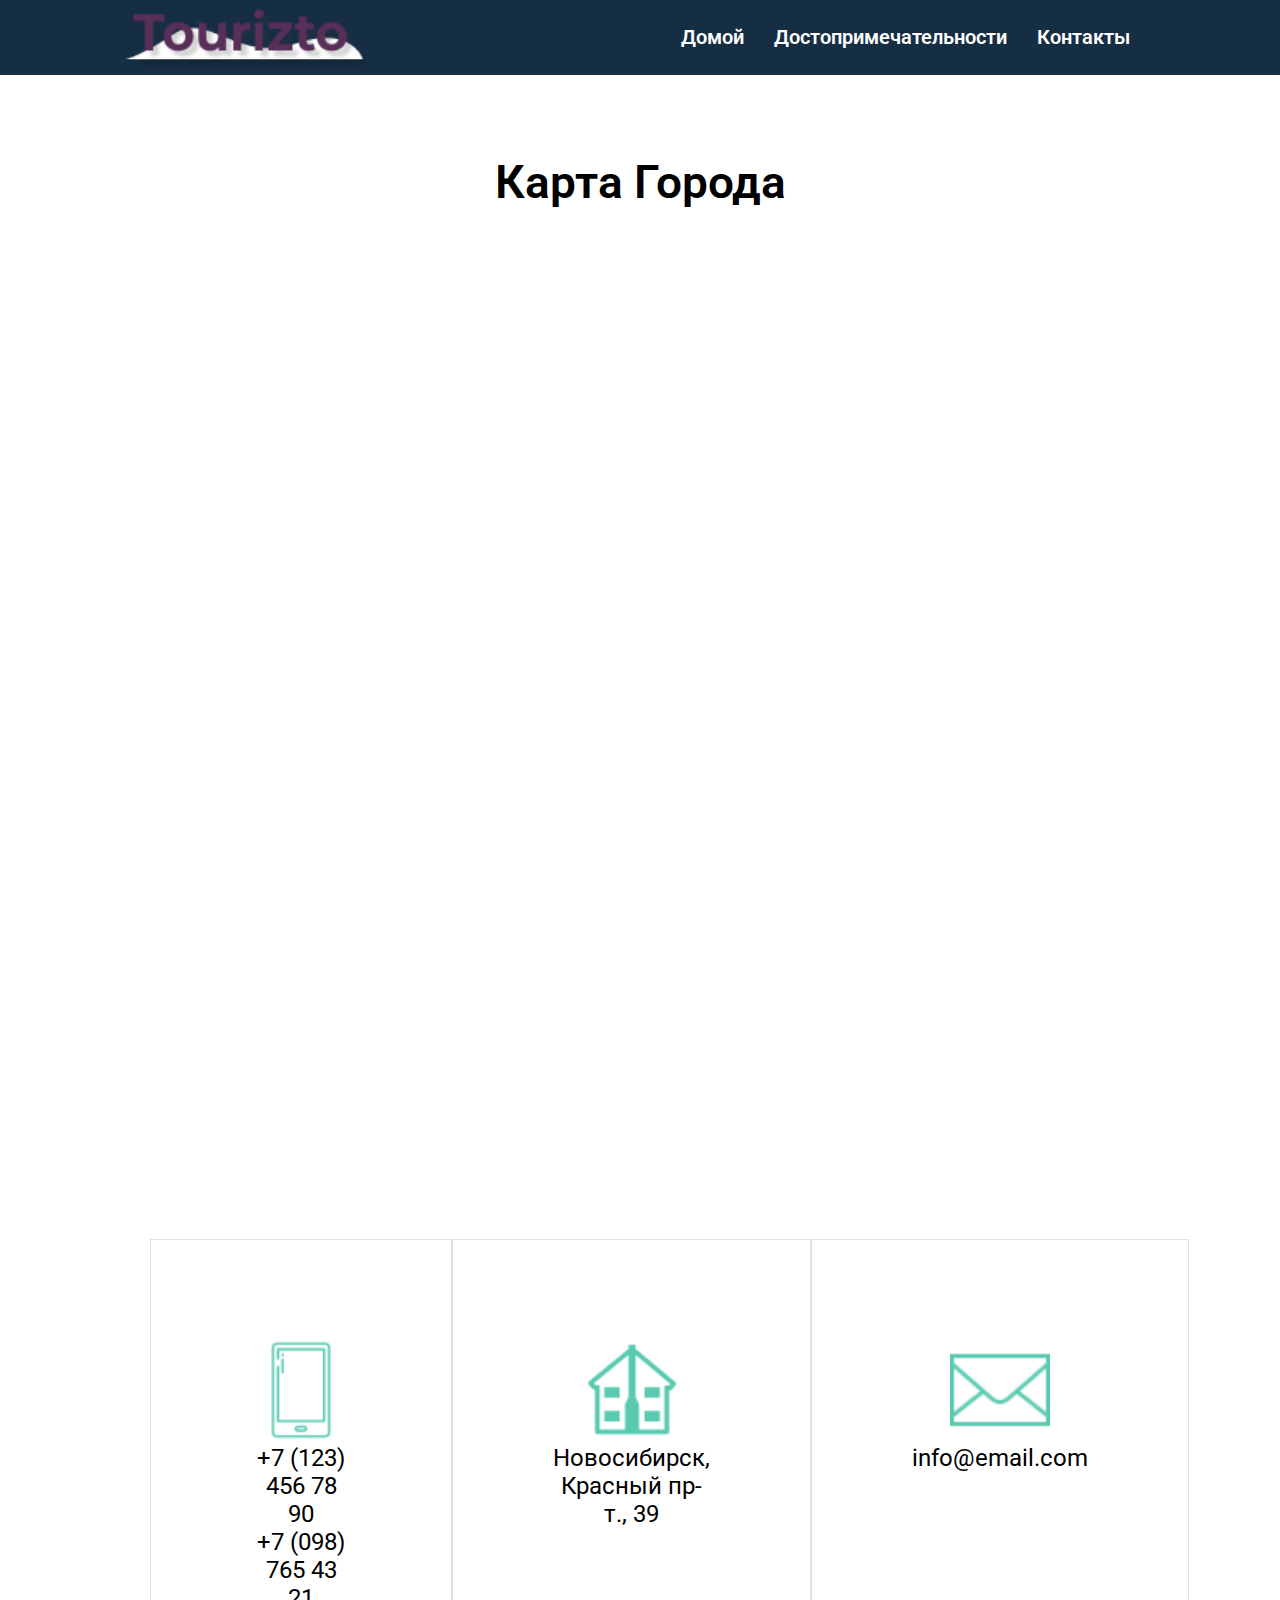
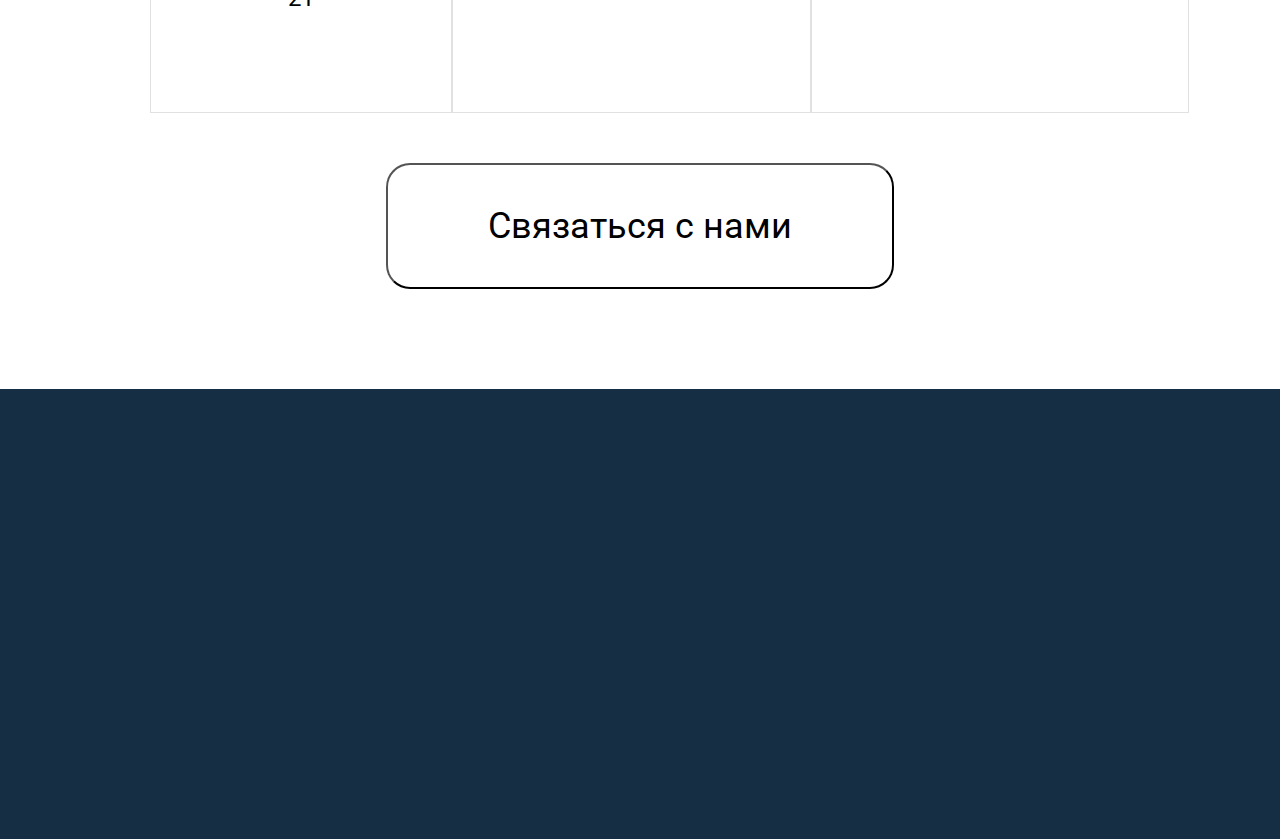
<file: contact/contact.html>
<!DOCTYPE html>
<html lang="ru">
<head>
    <meta charset="UTF-8">
    <meta name="viewport" content="width=device-width, initial-scale=1.0">
    <title>Контакты</title>
    <link rel="shortcut icon" href="../assets/img/title.png">
    <link rel="stylesheet" href="./assets/css/style.css">
    <link rel="preconnect" href="https://fonts.googleapis.com">
    <link rel="preconnect" href="https://fonts.gstatic.com" crossorigin>
    <link href="https://fonts.googleapis.com/css2?family=Roboto:ital,wght@0,100;0,300;0,400;0,500;0,700;0,900;1,100;1,300;1,400;1,500;1,700;1,900&display=swap" rel="stylesheet">
</head>
<body>
    <header class="header">
        <nav class="header__nav">
            <img src="../assets/img/logo.webp" alt="logo" class="header__img">
            <ul class="header__list">
                <li><a href="../index.html">Домой</a></li>
                <li><a href="../sight/attraction.html">Достопримечательности</a></li>
                <li><a href="#">Контакты</a></li>
            </ul>
        </nav>
        <div class="menu">
            <input type="checkbox" id="burger-checkbox" class="burger-checkbox">
            <label for="burger-checkbox" class="burger"></label>
            <ul class="menu-list">
                <li><a class="menu-item" href="../index.html">Домой</a></li>
                <li><a class="menu-item" href="../sight/attraction.html">Достопримечательности</a></li>
                <li><a class="menu-item" href="#">Контакты</a></li>
            </ul>
        </div>
    </header>
    <section class="map">
        <h2 class="populyar__title">Карта Города</h2>
        <div>
            <iframe src="https://www.google.com/maps/embed?pb=!1m18!1m12!1m3!1d146572.12996800884!2d82.6376118173874!3d54.96977535273135!2m3!1f0!2f0!3f0!3m2!1i1024!2i768!4f13.1!3m3!1m2!1s0x42dfe5e190cc4d97%3A0x9b3a0673e1d3e985!2z0J3QvtCy0L7RgdC40LHQuNGA0YHQuiwg0J3QvtCy0L7RgdC40LHQuNGA0YHQutCw0Y8g0L7QsdC7Lg!5e0!3m2!1sru!2sru!4v1728895093193!5m2!1sru!2sru" width="1700" height="900" style="border:0;" allowfullscreen="" loading="lazy" referrerpolicy="no-referrer-when-downgrade"></iframe>
        </div>
    </section>
    <section class="about">
        <div class="about__main">
            <div>
                <img src="./assets/img/smartphone.png" alt="" width="100px" height="100px">
                <div>
                    <p>+7 (123) 456 78 90</p>
                    <p>+7 (098) 765 43 21</p>
                </div>
            </div>
        </div>
        <div class="about__main">
            <div>
                <img src="./assets/img/home.png" alt="" width="100px" height="100px">
                <div>
                    <p>Новосибирск, Красный пр-т., 39</p>
                </div>
            </div>
        </div>
        <div class="about__main">
            <div>
                <img src="./assets/img/message.png" alt="" width="100px" height="100px">
                <div class="about__hr"></div>
                <div>
                    <p>info@email.com</p>
                </div>
            </div>
        </div>
    </section>
    <section class="container">
        <button id="open">Связаться с нами</button>
        <div id="modal" class="modal">
            <div class="modal__content">
                <span class="close">&times;</span>
                <div class="main__content">
                    <form class="obratnuj__zvonok" autocomplete="off" action='email.php' method='post'>
                        <div class ="form__zvonok"> 
                            <div>
                                <label>Имя<span>*</span></label>
                                <input type ='text' name ='username' required></div>
                            <div>
                                <label>Номер телефона(с кодом)<span>*</span></label>
                                <input type='text' name='usernumber' required></div>
                            <div>
                                <label>Сообщение</label>
                                <input type='text' name='question'>
                            </div>
                            <input class="send__mail" type='submit' value='Послать заявку'>
                        </div>
                    </form>
                </div>
            </div>
        </div>
    </section>
        <footer class="footer">
        <div>
            <ul class="animate_h1">
                <li class="footer__title1">Наши Контакты</li>
                <li class="footer__text"><img src="../assets/img/phone.png" alt="call" width="30px" height="30px"><p>+7 (123) 456 78 90</p></li>
                <li class="footer__text"><img src="../assets/img/pismo.png" alt="email" width="30px" height="30px"><p>info@email.com</p></li>
                <li class="footer__text"><img src="../assets/img/cart.png" alt="market" width="30px" height="30px"><p>Г.Новосибирск ул,Пушкина<br> дом Калатушкина 1А</p></li>
            </ul>
            <ul class="footer__title2 animate_a">
                <li class="footer__title"><a href="https://be30nch1k.github.io/snake.github.io/">Популярные новости</a></li>
                <li class="footer__text"><a class="footer__nav footer__text1" href="https://iz.ru/1757300/2024-09-11/zammera-sergunina-rasskazala-o-samykh-populiarnykh-ekskursiiakh-na-vdnkh">Заммэра Сергунина рассказала о самых<br> популярных экскурсиях на ВДНХ</a></li>
                <li class="footer__text"><a class="footer__nav footer__text1" href="https://iz.ru/1767613/2024-10-01/moskvichei-i-gostei-goroda-priglasili-na-novyi-sezon-ekskursii-otkroimosprom">Москвичей и гостей города пригласили на новый<br> сезон экскурсий «Открой#Моспром»</a></li>
            </ul>
            <ul class="footer__title3 animate_text_two">
                <li class="footer__title">Быстрые ссылки</li>
                <li class="footer__nav"><a class="footer__nav" href="">Домой</a></li>
                <li class="footer__nav"><a class="footer__nav" href="">Достопримечательности</a></li>
                <li class="footer__nav"><a class="footer__nav" href="">Контакты</a></li>
            </ul>
        </div>
    </footer>
    <script src="./assets/JS/script.js"></script>
</body>
</html>
</file>
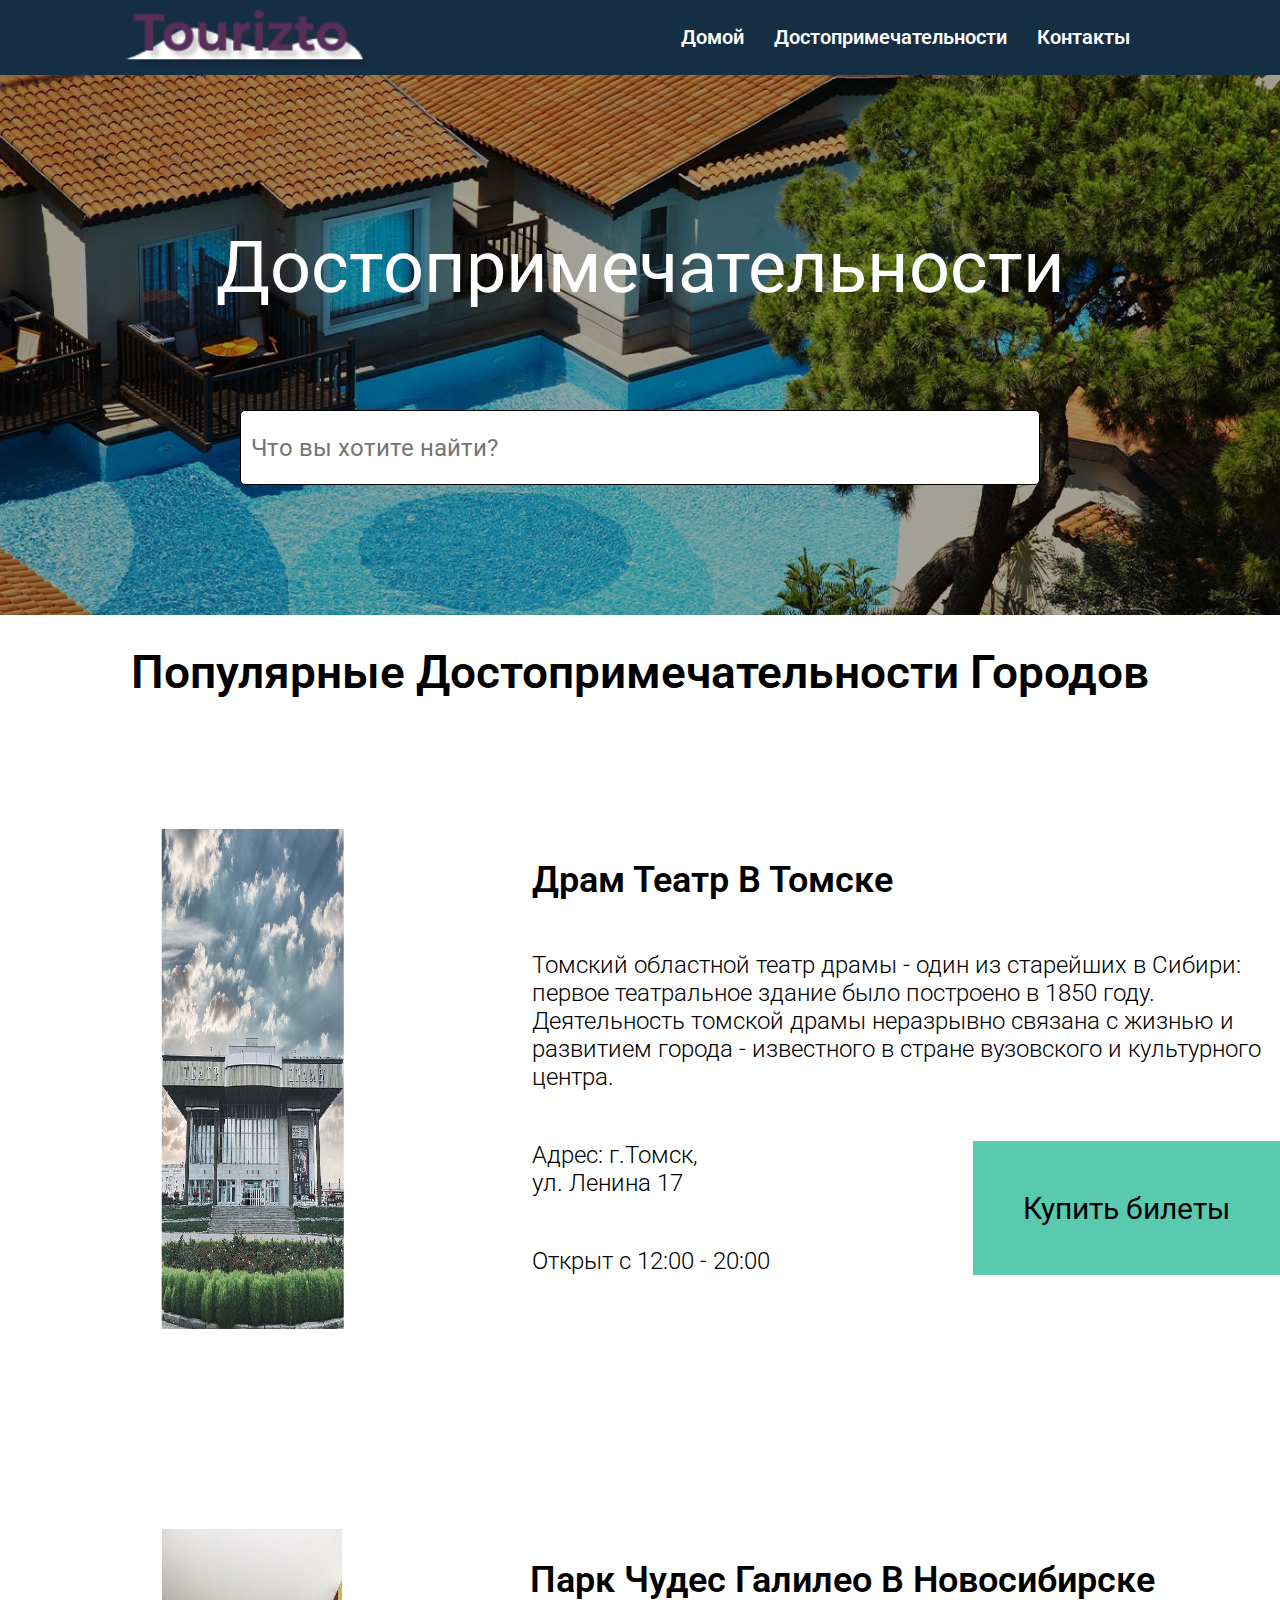
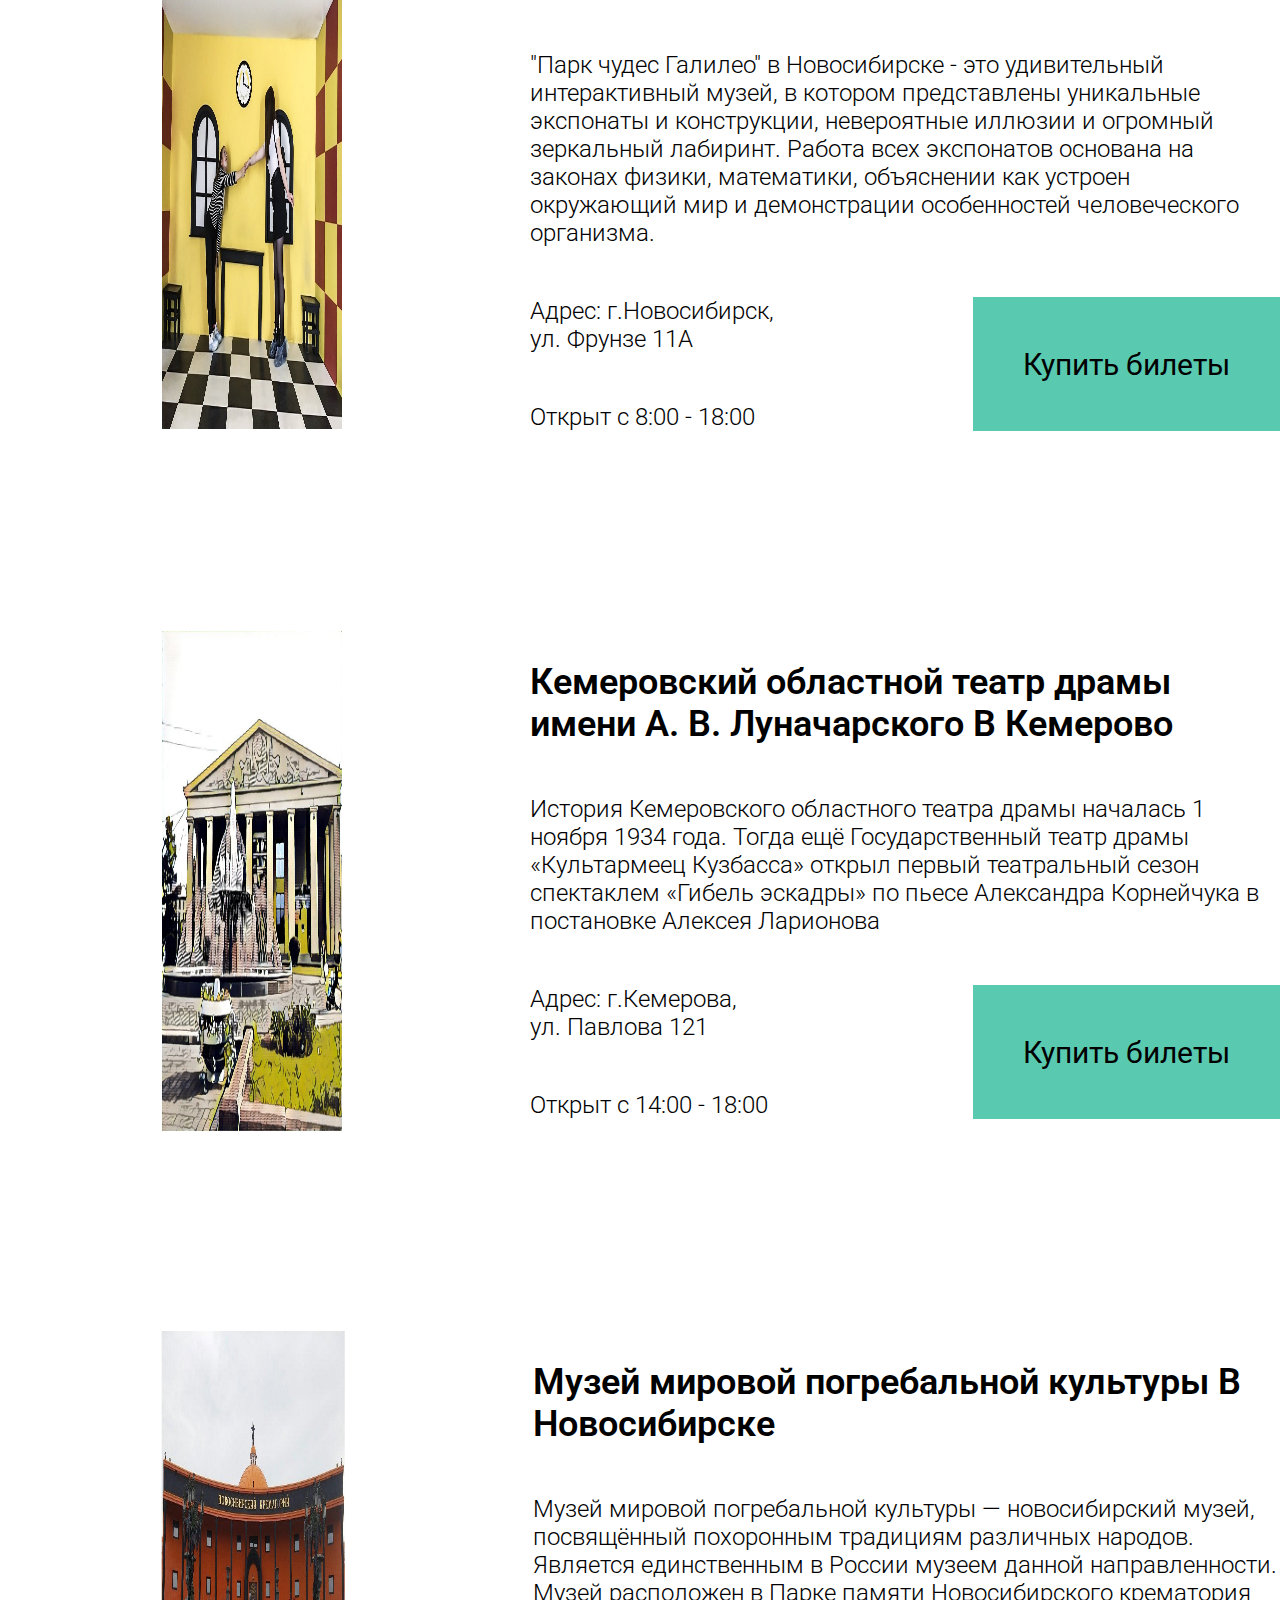
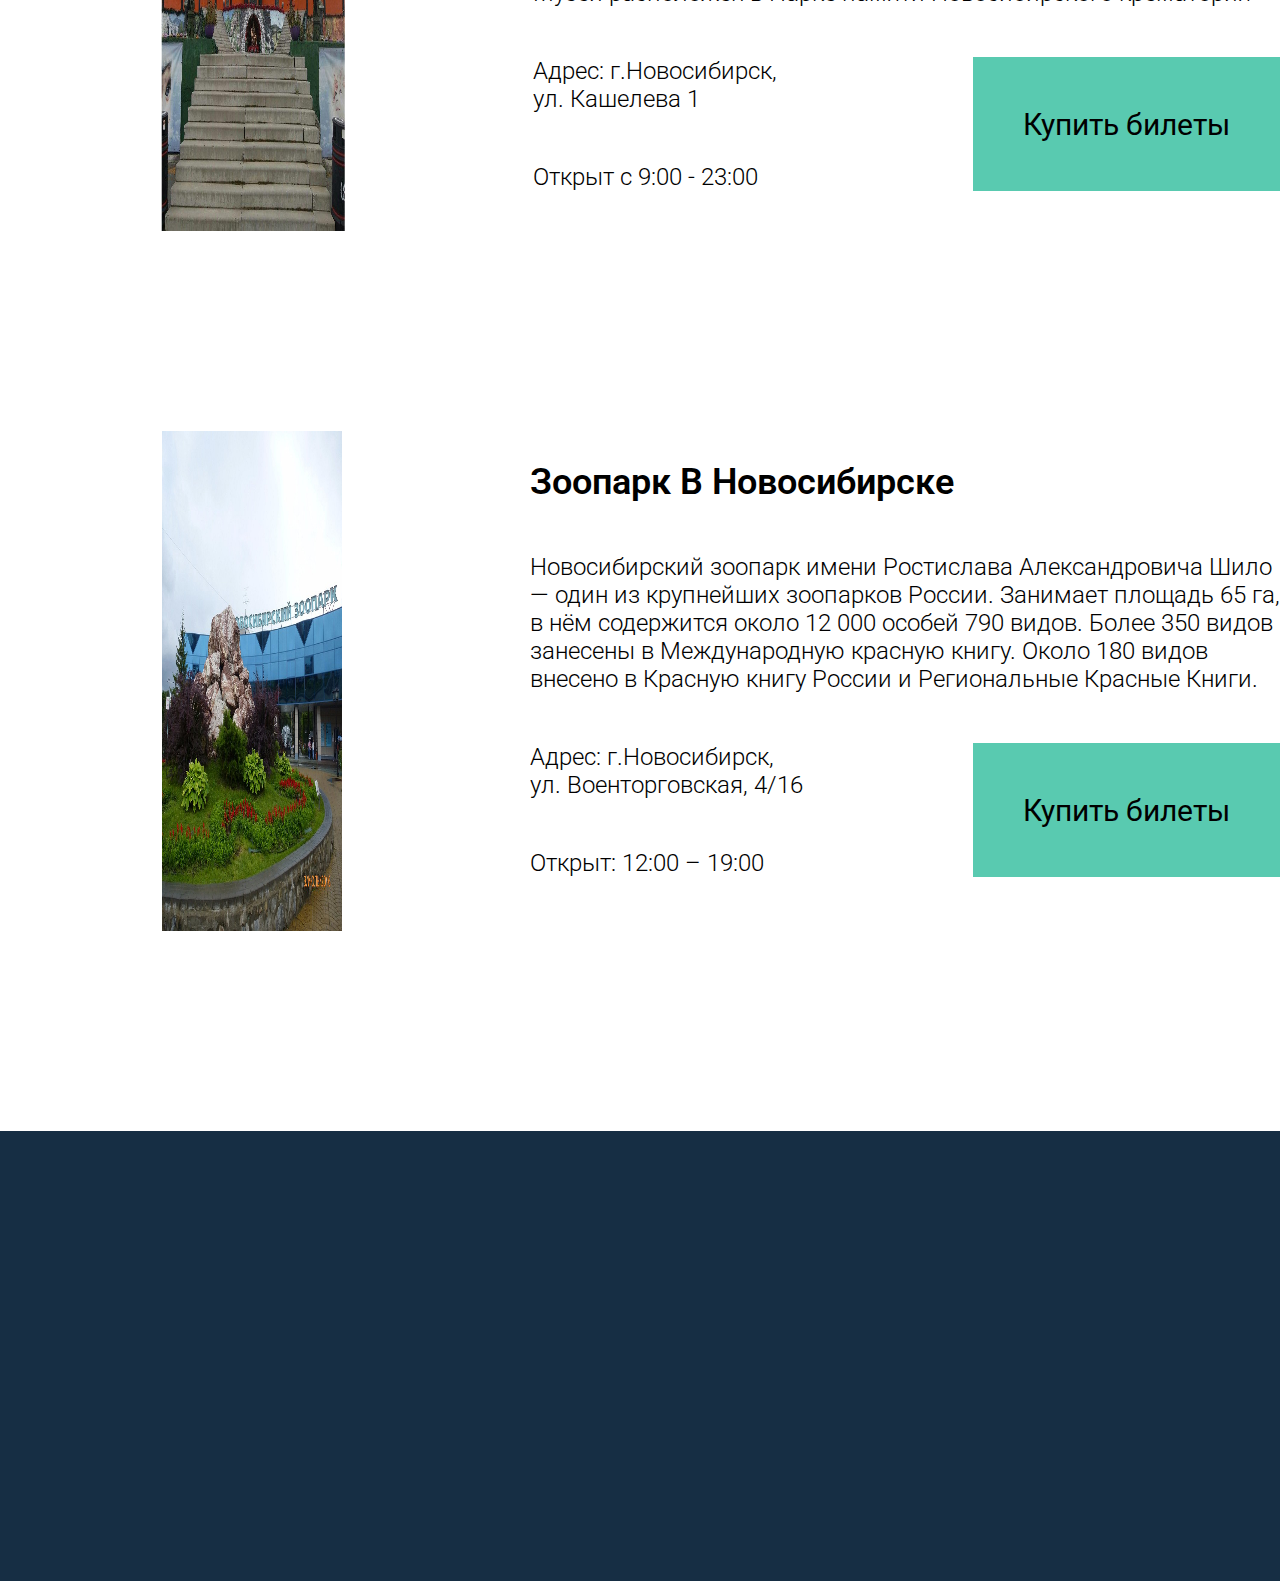
<file: sight/attraction.html>
<!DOCTYPE html>
<html lang="ru">
<head>
    <meta charset="UTF-8">
    <meta name="viewport" content="width=device-width, initial-scale=1.0">
    <title>Достопримечательности</title>
    <link rel="shortcut icon" href="../assets/img/title.png">
    <link rel="stylesheet" href="./assets/css/style.css">
    <link rel="preconnect" href="https://fonts.googleapis.com">
    <link rel="preconnect" href="https://fonts.gstatic.com" crossorigin>
    <link href="https://fonts.googleapis.com/css2?family=Roboto:ital,wght@0,100;0,300;0,400;0,500;0,700;0,900;1,100;1,300;1,400;1,500;1,700;1,900&display=swap" rel="stylesheet">
</head>
<body>
    <section>
        <header class="header">
            <nav class="header__nav">
                <img src="../assets/img/logo.webp" alt="logo" class="header__img">
                <ul class="header__list">
                    <li><a href="../index.html">Домой</a></li>
                    <li><a href="#">Достопримечательности</a></li>
                    <li><a href="../contact/contact.html">Контакты</a></li>
                </ul>
            </nav>
            <div class="menu">
                <input type="checkbox" id="burger-checkbox" class="burger-checkbox">
                <label for="burger-checkbox" class="burger"></label>
                <ul class="menu-list">
                    <li><a class="menu-item" href="../index.html">Домой</a></li>
                    <li><a class="menu-item" href="#">Достопримечательности</a></li>
                    <li><a class="menu-item" href="../contact/contact.html">Контакты</a></li>
                </ul>
            </div>
        </header>
        <div class="main__section">
            <div class="header__title">
                <h1>Достопримечательности</h1>
            </div>
            <form class="header__search"> 
                <input class="header__search-poisk" id="searchInput" type="search" name="text" class="search" placeholder="Что вы хотите найти?">
            </form>
        </div>
    </section>
    <section class="info" id="infoSection">
        <h2 class="populyar__title">Популярные Достопримечательности Городов</h2>
        <i class="fa-solid fa-angle-right"></i>
        <div class="info__main" data-title="Драм Театр В Томске">
            <img class="info__img" src="../assets/img/teatr.png" alt="teatr" width="700px" height="500px">
            <div class="info__box">
                <div class="info__title">Драм Театр В Томске</div>
                <p class="info__text">Томский областной театр драмы - один из старейших в Сибири: первое театральное здание было построено в 1850 году. Деятельность томской драмы неразрывно связана с жизнью и развитием города - известного в стране вузовского и культурного центра.</p>
                <div class="info__mini-box">
                    <div class="info__mini-text">
                        <p class="info__text">Адрес: г.Томск,<br> ул. Ленина 17</p>
                        <p class="info__text">Открыт с 12:00 - 20:00</p>
                    </div>
                    <button class="info__btn"><a href="https://www.tomskdrama.ru/">Купить билеты</a></button>
                </div>
            </div>  
        </div>
        <div class="info__main" data-title="Парк Чудес Галилео В Новосибирске">
            <img class="info__img" src="../assets/img/galileo.jpg" alt="galileo" width="700px" height="500px">
            <div class="info__box">
                <div class="info__title">Парк Чудес Галилео В Новосибирске</div>
                <p class="info__text">"Парк чудес Галилео" в Новосибирске - это удивительный интерактивный музей, в котором представлены уникальные экспонаты и конструкции, невероятные иллюзии и огромный зеркальный лабиринт. Работа всех экспонатов основана на законах физики, математики, объяснении как устроен окружающий мир и демонстрации особенностей человеческого организма.</p>
                <div class="info__mini-box">
                    <div class="info__mini-text">
                        <p class="info__text">Адрес: г.Новосибирск,<br> ул. Фрунзе 11А</p>
                        <p class="info__text">Открыт с 8:00 - 18:00</p>
                    </div>
                    <button class="info__btn"><a href="https://nsk.galileopark.ru/price/">Купить билеты</a></button>
                </div>
            </div> 
        </div>
        <div class="info__main" data-title="Кемеровский областной театр драмы имени А. В. Луначарского В Кемерово">
            <img class="info__img" src="../assets/img/teatr2.jpg" alt="teatr_kemerovo" width="700px" height="500px">
            <div class="info__box">
                <div class="info__title">Кемеровский областной театр драмы имени А. В. Луначарского В Кемерово</div>
                <p class="info__text">История Кемеровского областного театра драмы началась 1 ноября 1934 года. Тогда ещё Государственный театр драмы «Культармеец Кузбасса» открыл первый театральный сезон спектаклем «Гибель эскадры» по пьесе Александра Корнейчука в постановке Алексея Ларионова</p>
                <div class="info__mini-box">
                    <div class="info__mini-text">
                        <p class="info__text">Адрес: г.Кемерова,<br> ул. Павлова 121</p>
                        <p class="info__text">Открыт с 14:00 - 18:00</p>
                    </div>
                    <button class="info__btn"><a href="http://www.kemdrama.ru/index.php?option=com_content&view=article&id=234&Itemid=128">Купить билеты</a></button>
                </div>
            </div>  
        </div>
        <div class="info__main" data-title="Музей мировой погребальной культуры В Новосибирске">
            <img class="info__img" src="./assets/img/musei.jpg" alt="musei" width="700px" height="500px">
            <div class="info__box">
                <div class="info__title">Музей мировой погребальной культуры В Новосибирске</div>
                <p class="info__text">Музей мировой погребальной культуры — новосибирский музей, посвящённый похоронным традициям различных народов. Является единственным в России музеем данной направленности. Музей расположен в Парке памяти Новосибирского крематория</p>
                <div class="info__mini-box">
                    <div class="info__mini-text">
                        <p class="info__text">Адрес: г.Новосибирск,<br> ул. Кашелева 1</p>
                        <p class="info__text">Открыт с 9:00 - 23:00</p>
                    </div>
                    <button class="info__btn"><a href="https://musei-smerti.ru/kassyi-po-onlayn-prodazhe-biletov/">Купить билеты</a></button>
                </div>
            </div> 
        </div>
        <div class="info__main" data-title="Зоопарк В Новосибирске">
            <img class="info__img" src="./assets/img/zoo.jpg" alt="zoo" width="700px" height="500px">
            <div class="info__box">
                <div class="info__title">Зоопарк В Новосибирске</div>
                <p class="info__text">Новосибирский зоопарк имени Ростислава Александровича Шило — один из крупнейших зоопарков России. Занимает площадь 65 га, в нём содержится около 12 000 особей 790 видов. Более 350 видов занесены в Международную красную книгу. Около 180 видов внесено в Красную книгу России и Региональные Красные Книги.</p>
                <div class="info__mini-box">
                    <div class="info__mini-text">
                        <p class="info__text">Адрес: г.Новосибирск,<br> ул. Военторговская, 4/16</p>
                        <p class="info__text">Открыт: 12:00 – 19:00</p>
                    </div>
                    <button class="info__btn"><a href="https://zoonovosib.ru/">Купить билеты</a></button>
                </div>
            </div> 
        </div>
    </section>
    <footer class="footer">
        <div>
            <ul class="animate_h1">
                <li class="footer__title1">Наши Контакты</li>
                <li class="footer__text"><img src="../assets/img/phone.png" alt="call" width="30px" height="30px"><p>+7 (123) 456 78 90</p></li>
                <li class="footer__text"><img src="../assets/img/pismo.png" alt="email" width="30px" height="30px"><p>info@email.com</p></li>
                <li class="footer__text"><img src="../assets/img/cart.png" alt="market" width="30px" height="30px"><p>Г.Новосибирск ул,Пушкина<br> дом Калатушкина 1А</p></li>
            </ul>
            <ul class="footer__title2 animate_a">
                <li class="footer__title"><a href="https://be30nch1k.github.io/snake.github.io/">Популярные новости</a></li>
                <li class="footer__text"><a class="footer__nav footer__text1" href="https://iz.ru/1757300/2024-09-11/zammera-sergunina-rasskazala-o-samykh-populiarnykh-ekskursiiakh-na-vdnkh">Заммэра Сергунина рассказала о самых<br> популярных экскурсиях на ВДНХ</a></li>
                <li class="footer__text"><a class="footer__nav footer__text1" href="https://iz.ru/1767613/2024-10-01/moskvichei-i-gostei-goroda-priglasili-na-novyi-sezon-ekskursii-otkroimosprom">Москвичей и гостей города пригласили на новый<br> сезон экскурсий «Открой#Моспром»</a></li>
            </ul>
            <ul class="footer__title3 animate_text_two">
                <li class="footer__title">Быстрые ссылки</li>
                <li class="footer__nav foo"><a class="footer__nav" href="">Домой</a></li>
                <li class="footer__nav"><a class="footer__nav" href="">Достопримечательности</a></li>
                <li class="footer__nav"><a class="footer__nav" href="">Контакты</a></li>
            </ul>
        </div>
    </footer>
    <script src="./assets/JS/script.js"></script>
</body>
</html>
</file>
<file: contact/assets/css/style.css>
* {
  margin: 0;
  padding: 0;
  font-family: roboto;
}

li {
  list-style: none;
}

a {
  text-decoration: none;
}

body {
  overflow-x: hidden;
}

.header {
  background-color: #162e44;
}
@media (max-width: 376px) {
  .header {
    display: flex;
    justify-content: space-around;
  }
}
.header__img {
  top: 10px;
  height: 75px;
  width: 250px;
}
@media (max-width: 376px) {
  .header__img {
    height: 50px;
    width: 175px;
  }
}
.header__nav {
  display: flex;
  justify-content: space-around;
}
.header__list {
  display: flex;
  padding: 25px;
}
@media (max-width: 376px) {
  .header__list {
    display: none;
  }
}
.header__list a {
  color: white;
  font-weight: 500;
  font-size: 16px;
  margin-left: 30px;
}
.header__list a {
  --primary-color: #111;
  --hovered-color: #008cff;
  position: relative;
  display: flex;
  font-weight: 600;
  font-size: 20px;
  gap: 0.5rem;
  align-items: center;
}
.header__list a::after {
  position: absolute;
  content: "";
  width: 0;
  left: 0;
  bottom: -7px;
  background: var(--hovered-color);
  height: 2px;
  transition: 0.3s ease-out;
}
.header__list a:hover::after {
  width: 100%;
}
.header__list a:hover p::before {
  width: 100%;
}
.header__title {
  text-align: center;
  font-weight: 400;
  color: white;
}
.header__title h1 {
  font-size: 72px;
  padding-top: 150px;
  font-weight: 400;
}
@media (max-width: 376px) {
  .header__title h1 {
    font-size: 30px;
    font-weight: 600;
  }
}
.header__title div {
  font-size: 48px;
}
.header__search {
  margin-top: 100px;
  text-align: center;
}
.header__search form {
  position: relative;
  width: 300px;
  margin: 0 auto;
}
.header__search input {
  width: 800px;
  height: 75px;
  padding-left: 10px;
  border: 1px solid #000000;
  border-radius: 5px;
  outline: none;
  background: #ffffff;
  color: #000000;
  font-size: 24px;
}
@media (max-width: 376px) {
  .header__search input {
    width: 350px;
  }
}
.header__search button {
  width: 75px;
  height: 75px;
  border: none;
  background: #512e6d;
  border-radius: 10px;
  cursor: pointer;
}
.header__search button img {
  height: 20px;
  width: 20px;
}
.header__search button:hover {
  background: #9761c4;
  transition: all 0.3s;
}
.header__search button:before {
  content: "";
  font-size: 20px;
  color: #F9F0DA;
}

.menu-item {
  font-size: 16px;
  color: #000;
  padding-left: 10px;
}

.menu-item:hover {
  color: #008cff;
}

.burger-checkbox {
  position: absolute;
  visibility: hidden;
}

.burger {
  position: relative;
  z-index: 1;
  cursor: pointer;
  display: block;
  position: relative;
  border: none;
  background: transparent;
  width: 40px;
  height: 26px;
}

.burger::before,
.burger::after {
  content: "";
  left: 5px;
  position: absolute;
  display: block;
  width: 100%;
  height: 4px;
  border-radius: 10px;
  background: #EAEAEA;
}

.burger::before {
  top: 0;
  box-shadow: 0 11px 0 #EAEAEA;
  transition: box-shadow 0.3s 0.15s, top 0.3s 0.15s, transform 0.3s;
}

.burger::after {
  bottom: 0;
  transition: bottom 0.3s 0.15s, transform 0.3s;
}

.burger-checkbox:checked + .burger::before {
  top: 11px;
  transform: rotate(45deg);
  box-shadow: 0 6px 0 rgba(0, 0, 0, 0);
  transition: box-shadow 0.15s, top 0.3s, transform 0.3s 0.15s;
}

.burger-checkbox:checked + .burger::after {
  bottom: 11px;
  transform: rotate(-45deg);
  transition: bottom 0.3s, transform 0.3s 0.15s;
}

.menu-list {
  top: 0;
  left: 0;
  position: absolute;
  display: grid;
  gap: 12px;
  padding: 42px 36px;
  margin: 0;
  background: #EAEAEA;
  list-style-type: none;
  transform: translateX(-100%);
  transition: 0.3s;
  width: 200px;
}

.burger-checkbox:checked ~ .menu-list {
  transform: translateX(0);
}

.menu {
  display: none;
}
@media (max-width: 376px) {
  .menu {
    display: block;
    padding-top: 10px;
  }
}

.populyar__title {
  font-size: 46px;
  text-align: center;
  padding: 30px;
  color: white;
  font-weight: 600;
}
@media (max-width: 376px) {
  .populyar__title {
    font-size: 25px;
  }
}

.map {
  margin-top: 50px;
}
.map h2 {
  color: #000;
}
.map div {
  display: flex;
  justify-content: center;
}

.about {
  display: flex;
  justify-content: space-between;
  padding: 0 150px;
}
@media (max-width: 376px) {
  .about {
    padding: 0;
    margin-left: 20px;
    display: block;
  }
}
.about__main {
  border: 1px solid #e1e1e1;
  width: 230px;
  padding: 100px;
  margin-top: 100px;
  transition: all 0.5s;
}
.about__main div {
  text-align: center;
}
.about__main div div p {
  font-size: 24px;
  transition: all 0.5s;
  cursor: pointer;
}
.about__main div div p:hover {
  color: #01b3a7;
}
@media (max-width: 376px) {
  .about__main {
    padding: 50px;
    margin-top: 25px;
  }
}
.about__main:hover {
  box-shadow: 0px 5px 10px 2px rgba(34, 60, 80, 0.2);
}

.container {
  display: flex;
  justify-content: center;
  margin-top: 50px;
}
.container button {
  padding: 40px 100px;
  border-radius: 24px;
  background-color: #fff;
  font-size: 36px;
  transition: all 0.5s;
}
@media (max-width: 376px) {
  .container button {
    padding: 20px 20px;
  }
}
.container button:hover {
  background-color: #01b3a7;
  border: 0px;
  color: #fff;
}

.animate_title {
  transform: translateX(50%);
  transition: all 2s;
  opacity: 0;
  @media (max-width:376px) {
    transform: translateX(0%);
    opacity: 1;
  }
}

.animate_title.active {
  transform: translateX(0);
  opacity: 1;
}

.animate_img {
  transform: translateX(-50%);
  transition: all 1.5s;
  opacity: 0;
  @media (max-width:376px) {
    transform: translateX(0%);
    opacity: 1;
  }
}

.animate_img.active {
  transform: translateX(0);
  opacity: 1;
}

.animate_text {
  transform: translateY(50%);
  transition: all 2s;
  opacity: 0;
  @media (max-width:376px) {
    transform: translateX(0%);
    opacity: 1;
  }
}

.animate_text.active {
  transform: translateY(0);
  opacity: 1;
}

.animate_h1 {
  transform: translateX(-20%);
  transition: all 2s;
  opacity: 0;
  @media (max-width:376px) {
    transform: translateX(0%);
    opacity: 1;
  }
}

.animate_h1.active {
  transform: translateX(0%);
  opacity: 1;
}

.animate_text_two {
  transform: translateX(20%);
  transition: all 2s;
  opacity: 0;
  @media (max-width:376px) {
    transform: translateX(0%);
    opacity: 1;
  }
}

.animate_text_two.active {
  transform: translateX(0%);
  opacity: 1;
  
}

.modal {
  display: none;
  position: fixed;
  z-index: 1;
  left: 0;
  top: 0;
  width: 100%;
  height: 100%;
  overflow: auto;
  background-color: rgb(0, 0, 0);
  background-color: rgba(0, 0, 0, 0.4);
}

.modal__content {
  background-color: #fefefe;
  margin: 15% auto;
  padding: 20px;
  border: 1px solid #888;
  width: 350px;
  height: 400px;
}
@media (max-width: 376px) {
  .modal__content {
    margin: 0;
    margin-top: 100px;
  }
}

.close {
  color: #aaa;
  float: right;
  font-size: 28px;
  font-weight: bold;
  cursor: pointer;
}

.close:focus {
  color: black;
  text-decoration: none;
  cursor: pointer;
}

.obratnuj__zvonok {
  width: 100%;
  max-width: 350px;
}

.form__zvonok {
  width: 100%;
  display: flex;
  flex-direction: column;
  padding: 0 20px;
  box-sizing: border-box;
}

.form__zvonok div {
  padding: 15px 0;
}

.send__mail {
  box-sizing: border-box;
  width: 100%;
}

.form__zvonok label, .form__zvonok input {
  display: block;
  width: 100%;
  box-sizing: border-box;
}

.form__zvonok label {
  margin-bottom: 5px;
  font-weight: bold;
}

.form__zvonok input {
  padding: 10px 15px;
  margin-top: 10px;
}

.form__zvonok label span {
  color: red;
}

.form__zvonok .send__mail {
  padding: 15px;
  margin-top: 10px;
  background: none;
  border: none;
  text-transform: uppercase;
  color: #fff;
  font-weight: bold;
  background-color: #009b97;
  cursor: pointer;
  border: 3px #009b97 solid;
  border-radius: 5px;
  transition: all 0.5s;
}

.send__mail:hover {
  color: #009b97;
  background-color: #fff;
}

.footer {
  margin-top: 100px;
  background-color: #162e44;
  height: 50vh;
  color: #fff;
  display: flex;
  justify-content: center;
}
@media (max-width: 376px) {
  .footer {
    display: block;
    height: 100%;
  }
}
.footer__title1 {
  font-size: 24px;
  padding-bottom: 20px;
}
.footer__title2 {
  font-size: 24px;
  margin-bottom: 71px;
  margin-right: 100px;
}
.footer__title2 a {
  color: white;
}
@media (max-width: 376px) {
  .footer__title2 {
    margin-bottom: 0;
  }
}
.footer__title3 {
  margin-bottom: 71px;
  font-size: 24px;
}
@media (max-width: 376px) {
  .footer__title3 {
    margin-bottom: 0;
  }
}
.footer__text {
  font-size: 16px;
  display: flex;
  padding-top: 20px;
  transition: all 0.3s ease;
}
@media (max-width: 376px) {
  .footer__text {
    display: flex;
    width: 300px;
  }
}
.footer__text p {
  padding: 5px 20px;
}
@media (max-width: 376px) {
  .footer__text p {
    width: 200px;
  }
}
.footer ul {
  width: 350px;
}
@media (max-width: 376px) {
  .footer ul {
    padding: 20px 0px;
  }
}
.footer div {
  display: flex;
  justify-content: center;
  align-items: center;
  margin-left: 300px;
}
@media (max-width: 376px) {
  .footer div {
    margin-left: 0;
    display: block;
    padding: 30px 20px;
  }
}
.footer__nav {
  color: white;
  font-size: 16px;
  transition: all 0.3s ease;
  padding-top: 17px;
}
.footer__nav:hover {
  color: #01b3a7;
}
.footer__text:hover {
  color: #01b3a7;
}
.footer__text1 {
  padding-top: 0;
}

.animate_a {
  transform: translateY(-50%);
  transition: all 1s;
  opacity: 0;
  @media (max-width:376px) {
    transform: translateX(0%);
    opacity: 1;
  }
}

.animate_a.active {
  transform: translateX(0%);
  opacity: 1;
}
</file>
<file: sight/assets/css/style.css>
* {
  margin: 0;
  padding: 0;
  font-family: roboto;
  overflow-x: hidden;

}


li {
  list-style: none;
}

a {
  text-decoration: none;
}

body {
  overflow-x: hidden;
}

.main__section {
  background: url(../img/polo-photoaidcom-darken.jpg) no-repeat center center/cover;
  height: 60vh;
}

.header {
  background-color: #162e44;
}
@media (max-width: 376px) {
  .header {
    display: flex;
    justify-content: space-around;
  }
}
.header__img {
  top: 10px;
  height: 75px;
  width: 250px;
}
@media (max-width: 376px) {
  .header__img {
    height: 50px;
    width: 175px;
  }
}
.header__nav {
  display: flex;
  justify-content: space-around;
}
.header__list {
  display: flex;
  padding: 25px;
}
@media (max-width: 376px) {
  .header__list {
    display: none;
  }
}
.header__list a {
  color: white;
  font-weight: 500;
  font-size: 16px;
  margin-left: 30px;
}
.header__list a {
  --primary-color: #111;
  --hovered-color: #008cff;
  position: relative;
  display: flex;
  font-weight: 600;
  font-size: 20px;
  gap: 0.5rem;
  align-items: center;
}
.header__list a::after {
  position: absolute;
  content: "";
  width: 0;
  left: 0;
  bottom: -7px;
  background: var(--hovered-color);
  height: 2px;
  transition: 0.3s ease-out;
}
.header__list a:hover::after {
  width: 100%;
}
.header__list a:hover p::before {
  width: 100%;
}
.header__title {
  text-align: center;
  font-weight: 400;
  color: white;
}
.header__title h1 {
  font-size: 72px;
  padding-top: 150px;
  font-weight: 400;
}
@media (max-width: 376px) {
  .header__title h1 {
    font-size: 30px;
    font-weight: 600;
  }
}
.header__title div {
  font-size: 48px;
}
.header__search {
  margin-top: 100px;
  text-align: center;
}
.header__search form {
  position: relative;
  width: 300px;
  margin: 0 auto;
}
.header__search input {
  width: 800px;
  height: 75px;
  padding-left: 10px;
  border: 1px solid #000000;
  border-radius: 5px;
  outline: none;
  background: #ffffff;
  color: #000000;
  font-size: 24px;
}
@media (max-width: 376px) {
  .header__search input {
    width: 350px;
  }
}
.header__search button {
  width: 75px;
  height: 75px;
  border: none;
  background: #512e6d;
  border-radius: 10px;
  cursor: pointer;
}
.header__search button img {
  height: 20px;
  width: 20px;
}
.header__search button:hover {
  background: #9761c4;
  transition: all 0.3s;
}
.header__search button:before {
  content: "";
  font-size: 20px;
  color: #F9F0DA;
}

.burger-checkbox {
  position: absolute;
  visibility: hidden;
}

.burger {
  position: relative;
  z-index: 1;
  cursor: pointer;
  display: block;
  position: relative;
  border: none;
  background: transparent;
  width: 40px;
  height: 26px;
}

.burger::before,
.burger::after {
  content: "";
  left: 5px;
  position: absolute;
  display: block;
  width: 100%;
  height: 4px;
  border-radius: 10px;
  background: #EAEAEA;
}

.burger::before {
  top: 0;
  box-shadow: 0 11px 0 #EAEAEA;
  transition: box-shadow 0.3s 0.15s, top 0.3s 0.15s, transform 0.3s;
}

.burger::after {
  bottom: 0;
  transition: bottom 0.3s 0.15s, transform 0.3s;
}

.burger-checkbox:checked + .burger::before {
  top: 11px;
  transform: rotate(45deg);
  box-shadow: 0 6px 0 rgba(0, 0, 0, 0);
  transition: box-shadow 0.15s, top 0.3s, transform 0.3s 0.15s;
}

.burger-checkbox:checked + .burger::after {
  bottom: 11px;
  transform: rotate(-45deg);
  transition: bottom 0.3s, transform 0.3s 0.15s;
}

.menu-list {
  top: 0;
  left: 0;
  position: absolute;
  display: grid;
  gap: 12px;
  padding: 42px 36px;
  margin: 0;
  background: #EAEAEA;
  list-style-type: none;
  transform: translateX(-100%);
  transition: 0.3s;
  width: 200px;
}

.menu-item:hover {
  color: #008cff;
}

.burger-checkbox:checked ~ .menu-list {
  transform: translateX(0);
}

.menu {
  display: none;
}
@media (max-width: 376px) {
  .menu {
    display: block;
    padding-top: 10px;
  }
}

.populyar__title {
  font-size: 46px;
  text-align: center;
  padding: 30px;
  color: white;
  font-weight: 600;
}
@media (max-width: 376px) {
  .populyar__title {
    font-size: 25px;
  }
}

.menu-item {
  font-size: 16px;
  color: #000;
  padding-left: 10px;
}

.info__main {
  display: flex;
}
@media (max-width: 376px) {
  .info__main {
    display: block;
    margin-top: 50px;
  }
}
.info h2 {
  color: #000000;
}
.info__img {
  padding: 100px 0px 100px 200px;
  opacity: 1;
  transform: translateX(-10%);
  transition: all 1s ease-out;
}
@media (max-width: 376px) {
  .info__img {
    padding: 0 0px;
    height: 300px;
    width: 415px;
  }
}
.info__img:active {
  opacity: 4;
  transform: translateX(0%);
}
.info__box {
  padding: 100px 0px 100px 150px;
  max-width: 750px;
}
@media (max-width: 376px) {
  .info__box {
    padding: 0px 60px;
  }
}
.info__title {
  padding-top: 30px;
  font-size: 36px;
  font-weight: 600;
}
@media (max-width: 376px) {
  .info__title {
    font-size: 30px;
  }
}
.info__text {
  padding: 50px 0 0 0;
  font-size: 24px;
  font-weight: 300;
}
@media (max-width: 376px) {
  .info__text {
    font-size: 20px;
  }
}
.info__btn {
  padding: 30px 50px;
  font-size: 30px;
  margin-top: 50px;
  border: 0;
  background: #59cab0;
  color: white;
  transition: all 0.9s cubic-bezier(0.19, 1, 0.22, 1);
  box-shadow: inset 0 0 20px rgba(255, 255, 255, 0);
}
@media (max-width: 376px) {
  .info__btn {
    padding: 10px 30px;
  }
}
.info__btn a {
  color: #000000;
}
.info__btn:hover {
  border: 4px solid;
  box-shadow: inset 0 0 20px rgba(255, 255, 255, 0.5), 0 0 20px rgba(255, 255, 255, 0.2);
  outline-color: rgba(255, 255, 255, 0);
  outline-offset: 15px;
  text-shadow: 1px 1px 2px #427388;
  background-color: white;
  color: #000000;
}
.info__mini-box {
  display: flex;
  justify-content: space-between;
}
@media (max-width: 376px) {
  .info__mini-box {
    display: block;
  }
}

.animate_title {
  transform: translateX(50%);
  transition: all 2s;
  opacity: 0;
}
@media (max-width: 376px) {
  .animate_title {
    display: none;
  }
}

.animate_title {
  transform: translateX(50%);
  transition: all 2s;
  opacity: 0;
  @media (max-width:376px) {
    transform: translateX(0%);
    opacity: 1;
  }
}

.animate_title.active {
  transform: translateX(0);
  opacity: 1;
}

.animate_img {
  transform: translateX(-50%);
  transition: all 1.5s;
  opacity: 0;
  @media (max-width:376px) {
    transform: translateX(0%);
    opacity: 1;
  }
}

.animate_img.active {
  transform: translateX(0);
  opacity: 1;
}

.animate_text {
  transform: translateY(50%);
  transition: all 2s;
  opacity: 0;
  @media (max-width:376px) {
    transform: translateX(0%);
    opacity: 1;
  }
}

.animate_text.active {
  transform: translateY(0);
  opacity: 1;
}

.animate_h1 {
  transform: translateX(-20%);
  transition: all 2s;
  opacity: 0;
  @media (max-width:376px) {
    transform: translateX(0%);
    opacity: 1;
  }
}

.animate_h1.active {
  transform: translateX(0%);
  opacity: 1;
}

.animate_text_two {
  transform: translateX(20%);
  transition: all 2s;
  opacity: 0;
  @media (max-width:376px) {
    transform: translateX(0%);
    opacity: 1;
  }
}

.animate_text_two.active {
  transform: translateX(0%);
  opacity: 1;
  
}

.footer {
  margin-top: 100px;
  background-color: #162e44;
  height: 50vh;
  color: #fff;
  display: flex;
  justify-content: center;
}
@media (max-width: 376px) {
  .footer {
    display: block;
    height: 100%;
  }
}
.footer__title1 {
  font-size: 24px;
  padding-bottom: 20px;
}
.footer__title2 {
  font-size: 24px;
  margin-bottom: 71px;
  margin-right: 100px;
}
@media (max-width: 376px) {
  .footer__title2 {
    margin-bottom: 0;
  }
}
.footer__title2 a {
  color: white;
}
.footer__title3 {
  margin-bottom: 71px;
  font-size: 24px;
}
@media (max-width: 376px) {
  .footer__title3 {
    margin-bottom: 0;
  }
}
.footer__text {
  font-size: 16px;
  display: flex;
  padding-top: 20px;
  transition: all 0.3s ease;
}
@media (max-width: 376px) {
  .footer__text {
    display: flex;
    width: 300px;
  }
}
.footer__text p {
  padding: 5px 20px;
}
@media (max-width: 376px) {
  .footer__text p {
    width: 200px;
  }
}
.footer ul {
  width: 350px;
}
@media (max-width: 376px) {
  .footer ul {
    padding: 20px 0px;
  }
}
.footer div {
  display: flex;
  justify-content: center;
  align-items: center;
  margin-left: 300px;
}
@media (max-width: 376px) {
  .footer div {
    margin-left: 0;
    display: block;
    padding: 30px 20px;
  }
}
.footer__nav {
  color: white;
  font-size: 16px;
  transition: all 0.3s ease;
  padding-top: 17px;
}
.footer__nav:hover {
  color: #01b3a7;
}
.footer__text:hover {
  color: #01b3a7;
}
.footer__text1 {
  padding-top: 0;
}

.animate_a {
  transform: translateY(-50%);
  transition: all 1s;
  opacity: 0;
  @media (max-width:376px) {
    transform: translateX(0%);
    opacity: 1;
  }
}

.animate_a.active {
  transform: translateX(0%);
  opacity: 1;

}
</file>
